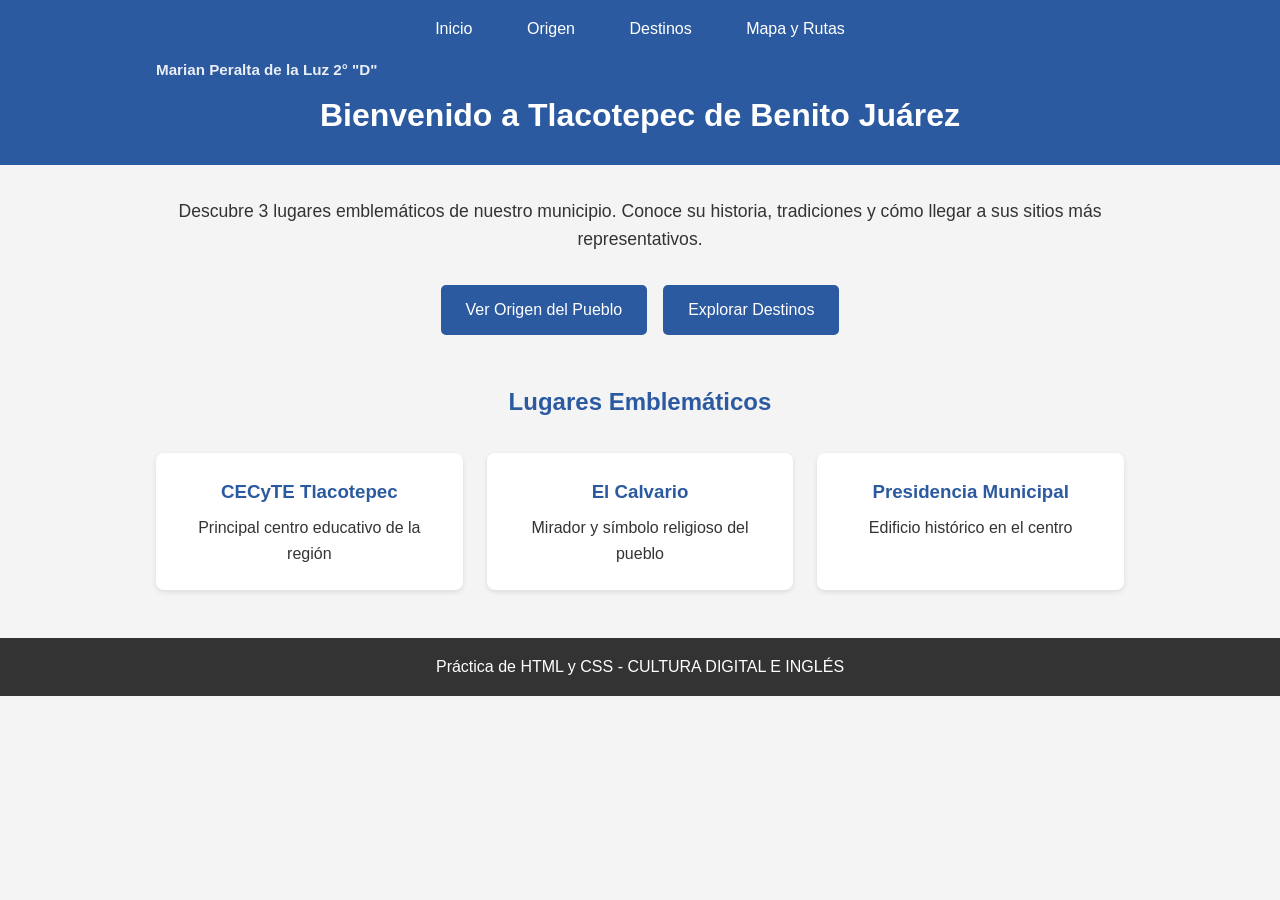
<file: index.html>
<!DOCTYPE html>
<html lang="es">
<head>
    <meta charset="UTF-8">
    <meta name="viewport" content="width=device-width, initial-scale=1.0">
    <title>Tlacotepec - Inicio</title>
    <link rel="stylesheet" href="style.css">
</head>
<body>
    <header>
        <nav class="menu">
            <a href="index.html">Inicio</a>
            <a href="origen.html">Origen</a>
            <a href="destinos.html">Destinos</a>
            <a href="mapa.html">Mapa y Rutas</a>
        </nav>
        <div class="header-contenido">
        <p class="autor"> Marian Peralta de la Luz 2° "D"</p>
        <h1>Bienvenido a Tlacotepec de Benito Juárez</h1>
        </div>
    </header>

    <main>
        <section class="intro">
            <p>Descubre 3 lugares emblemáticos de nuestro municipio. Conoce su historia, tradiciones y cómo llegar a sus sitios más representativos.</p>
            <div class="botones">
                <a href="origen.html" class="boton">Ver Origen del Pueblo</a>
                <a href="destinos.html" class="boton">Explorar Destinos</a>
            </div>
        </section>

        <section class="destacados">
            <h2>Lugares Emblemáticos</h2>
            <div class="grid-destinos">
                <div class="mini-tarjeta">
                    <h3>CECyTE Tlacotepec</h3>
                    <p>Principal centro educativo de la región</p>
                </div>
                <div class="mini-tarjeta">
                    <h3>El Calvario</h3>
                    <p>Mirador y símbolo religioso del pueblo</p>
                </div>
                <div class="mini-tarjeta">
                    <h3>Presidencia Municipal</h3>
                    <p>Edificio histórico en el centro</p>
                </div>
            </div>
        </section>
    </main>

    <footer>
        <p>Práctica de HTML y CSS - CULTURA DIGITAL E INGLÉS</p>
    </footer>
</body>
</html>
</file>
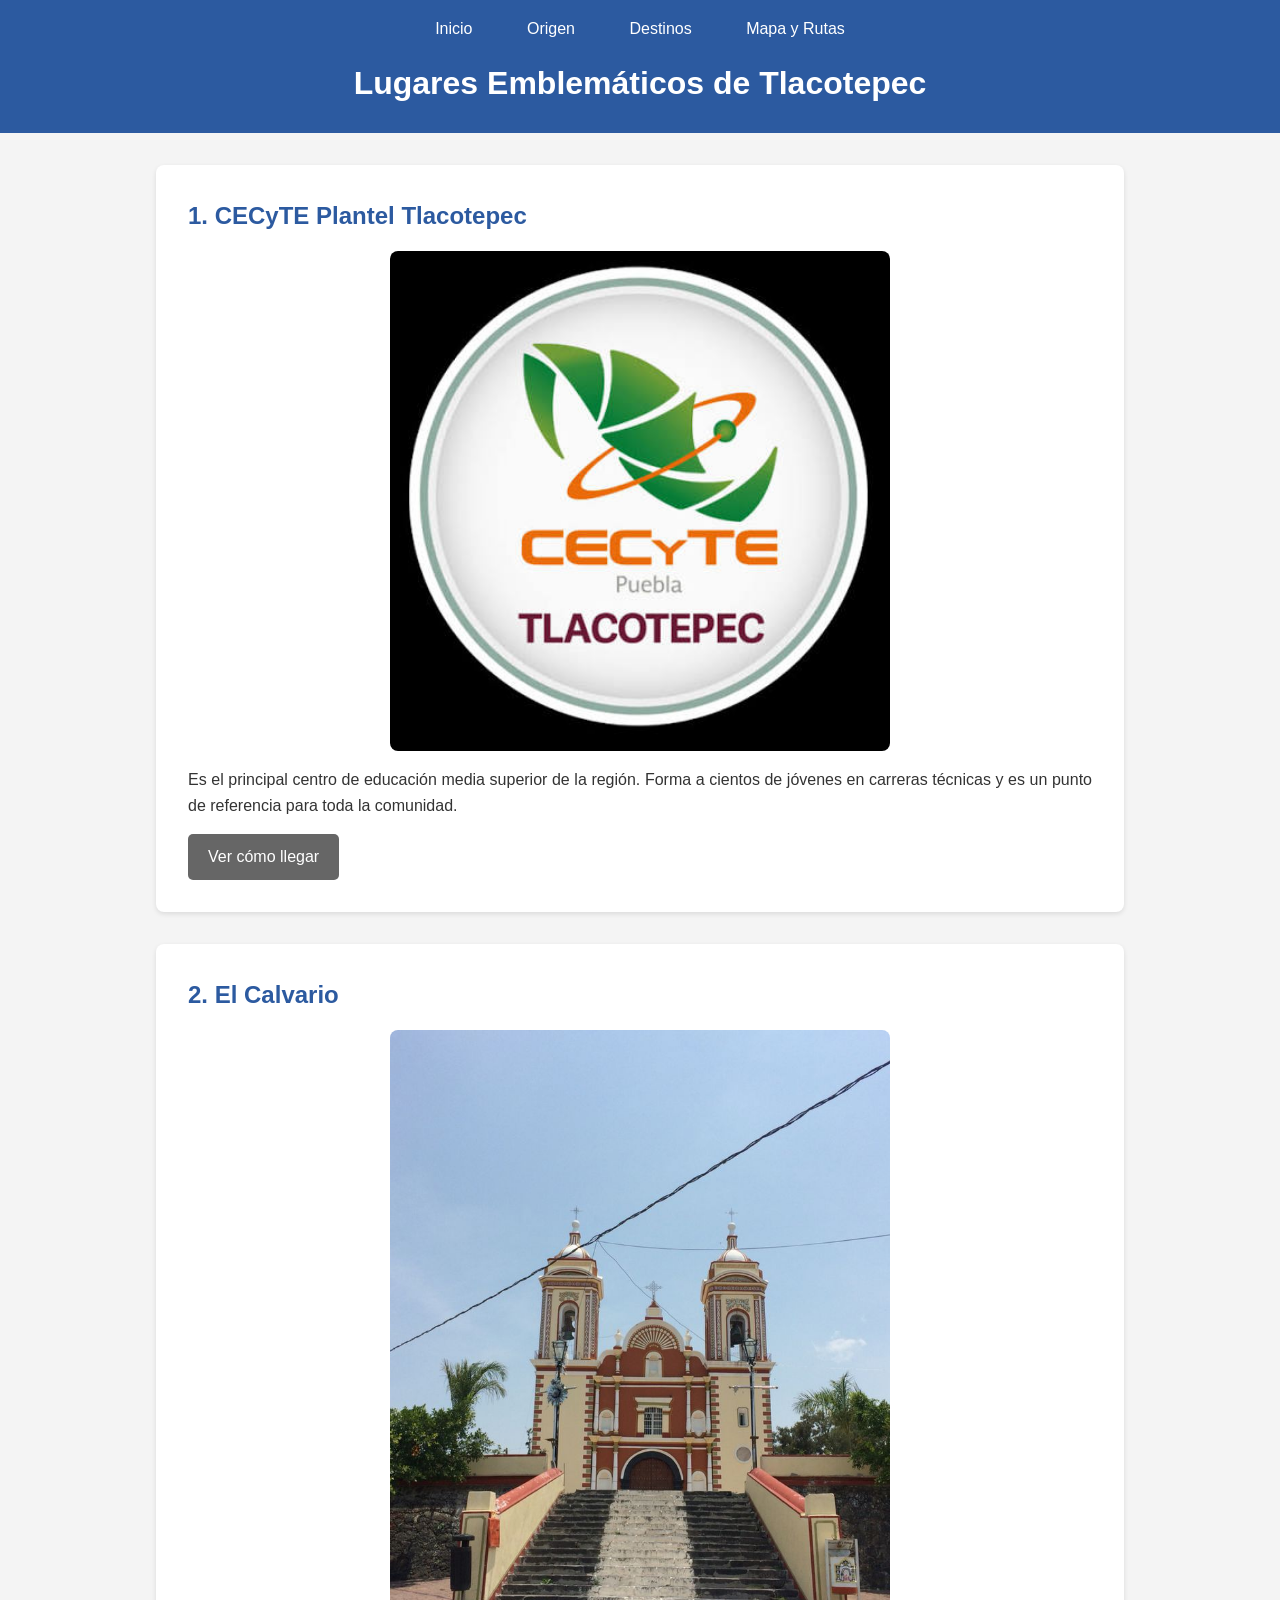
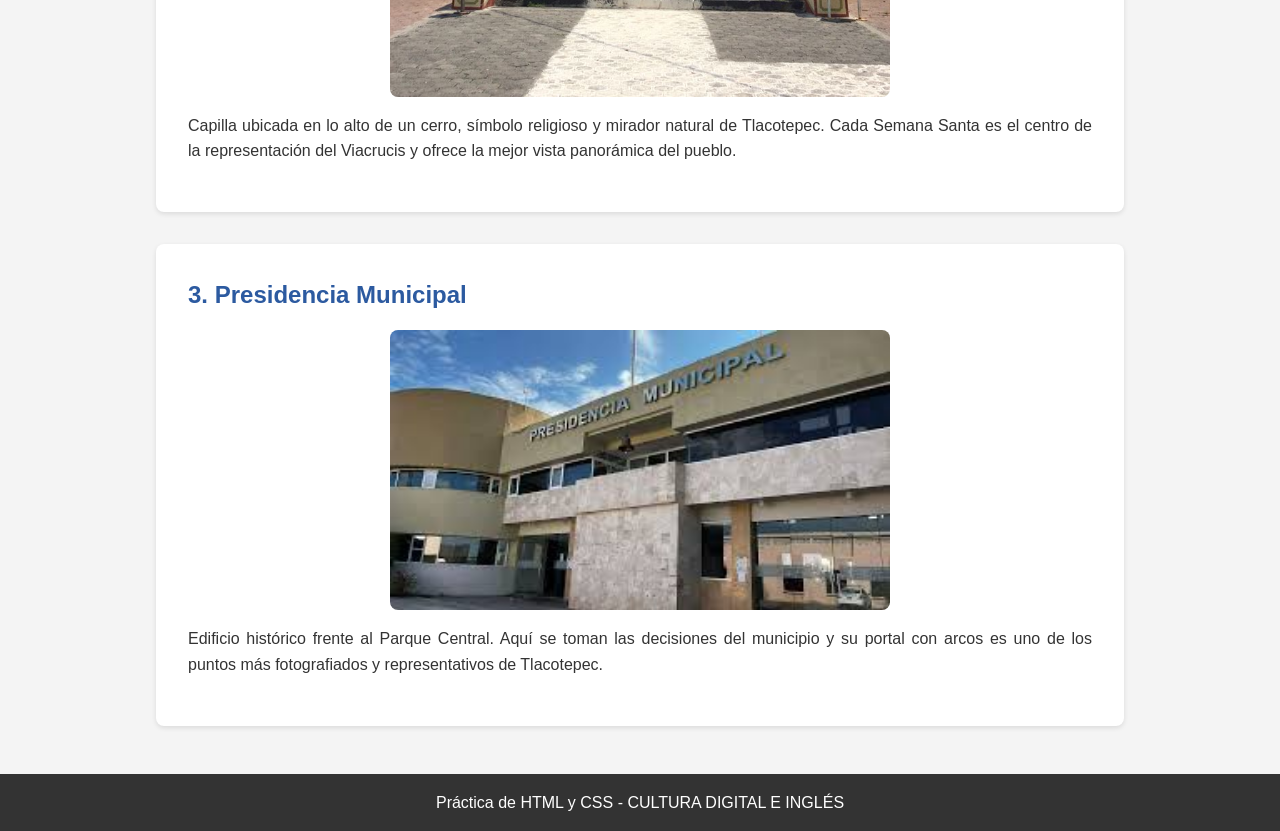
<file: destinos.html>
<!DOCTYPE html>
<html lang="es">
<head>
    <meta charset="UTF-8">
    <meta name="viewport" content="width=device-width, initial-scale=1.0">
    <title>Destinos - Tlacotepec</title>
    <link rel="stylesheet" href="style.css">
</head>
<body>
    <header>
        <nav class="menu">
            <a href="index.html">Inicio</a>
            <a href="origen.html">Origen</a>
            <a href="destinos.html">Destinos</a>
            <a href="mapa.html">Mapa y Rutas</a>
        </nav>
        <h1>Lugares Emblemáticos de Tlacotepec</h1>
    </header>

    <main>
        <section class="tarjeta">
            <h2>1. CECyTE Plantel Tlacotepec</h2>
            <img src="cecyte.jpg" alt="CECyTE Tlacotepec">
            <p>Es el principal centro de educación media superior de la región. Forma a cientos de jóvenes en carreras técnicas y es un punto de referencia para toda la comunidad.</p>
            <a href="mapa.html#cecyte" class="boton-secundario">Ver cómo llegar</a>
        </section>

        <section class="tarjeta">
            <h2>2. El Calvario</h2>
            <img src="calvario.jpg" alt="El Calvario de Tlacotepec">
            <p>Capilla ubicada en lo alto de un cerro, símbolo religioso y mirador natural de Tlacotepec. Cada Semana Santa es el centro de la representación del Viacrucis y ofrece la mejor vista panorámica del pueblo.</p>
        </section>

        <section class="tarjeta">
            <h2>3. Presidencia Municipal</h2>
            <img src="presidencia.jpg" alt="Presidencia Municipal de Tlacotepec">
            <p>Edificio histórico frente al Parque Central. Aquí se toman las decisiones del municipio y su portal con arcos es uno de los puntos más fotografiados y representativos de Tlacotepec.</p>
        </section>
    </main>

    <footer>
        <p>Práctica de HTML y CSS - CULTURA DIGITAL E INGLÉS</p>
    </footer>
</body>
</html>
</file>
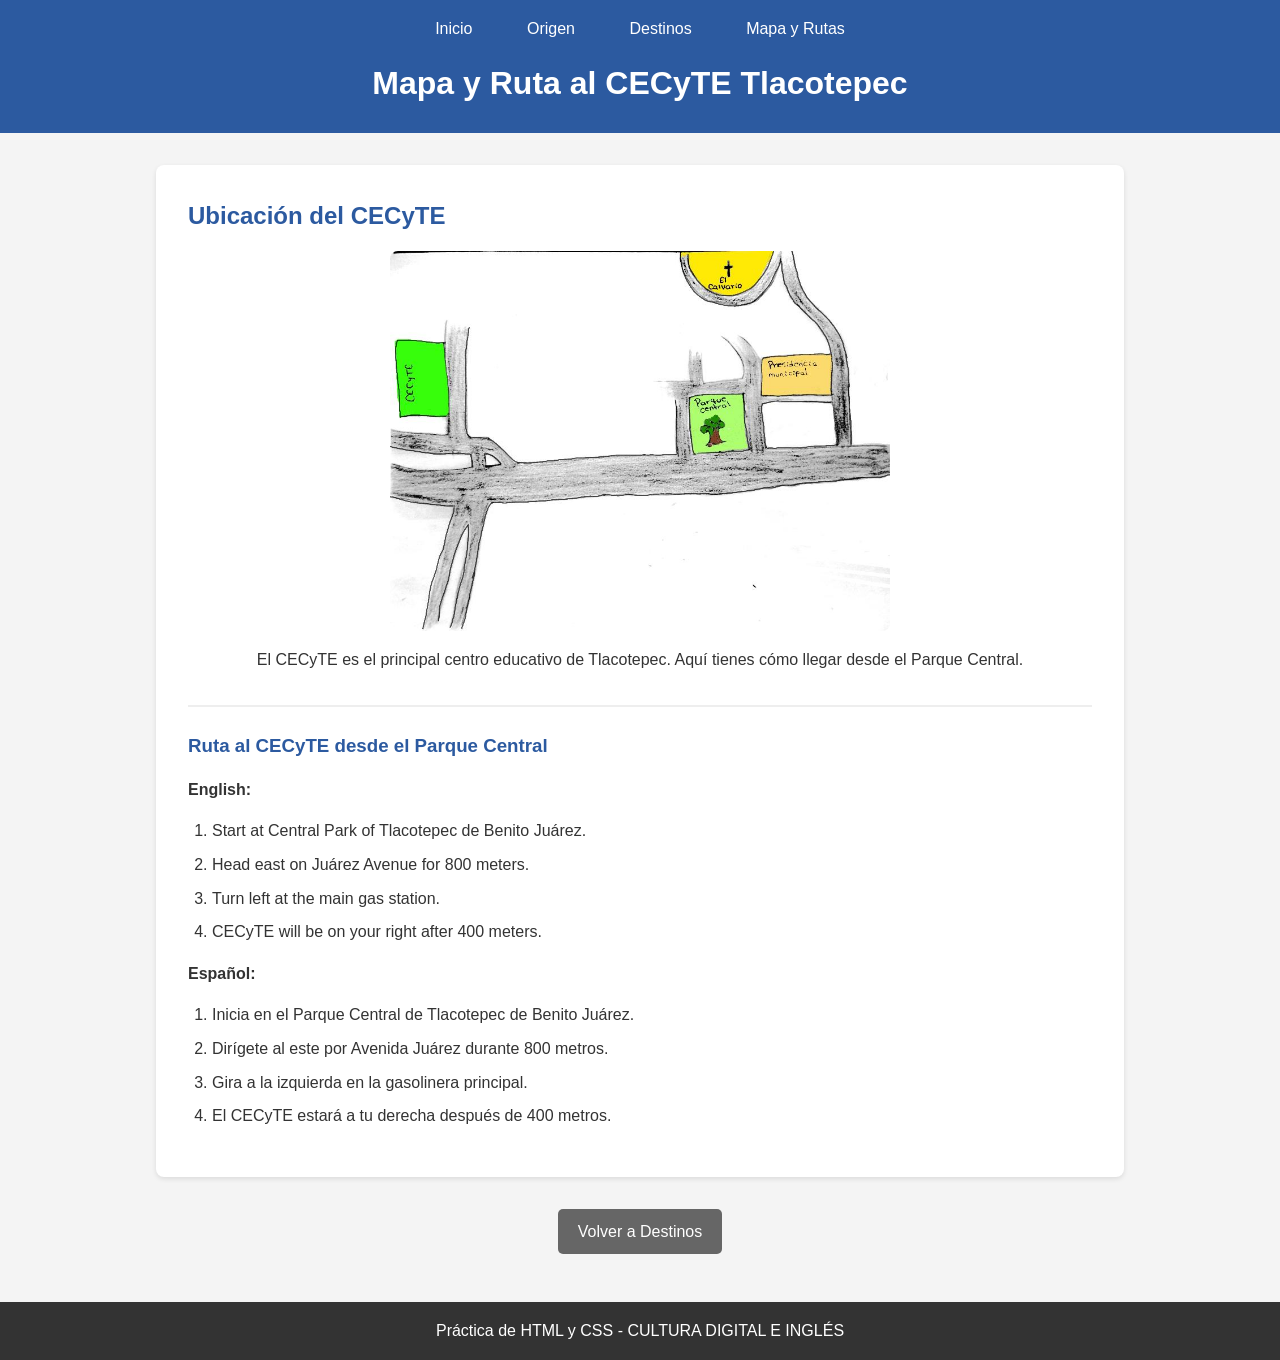
<file: mapa.html>
<!DOCTYPE html>
<html lang="es">
<head>
    <meta charset="UTF-8">
    <meta name="viewport" content="width=device-width, initial-scale=1.0">
    <title>Mapa y Ruta - Tlacotepec</title>
    <link rel="stylesheet" href="style.css">
</head>
<body>
    <header>
        <nav class="menu">
            <a href="index.html">Inicio</a>
            <a href="origen.html">Origen</a>
            <a href="destinos.html">Destinos</a>
            <a href="mapa.html">Mapa y Rutas</a>
        </nav>
        <h1>Mapa y Ruta al CECyTE Tlacotepec</h1>
    </header>

    <main>
        <section class="tarjeta">
            <h2>Ubicación del CECyTE</h2>
            <p style="text-align: center; margin-top: 15px;">
                <img src="mapa.jpg.jpeg" alt="">
                El CECyTE es el principal centro educativo de Tlacotepec. Aquí tienes cómo llegar desde el Parque Central.
            </p>
            
            <div id="cecyte" class="ruta">
                <h3>Ruta al CECyTE desde el Parque Central</h3>
                <p><strong>English:</strong></p>
                <ol>
                    <li>Start at Central Park of Tlacotepec de Benito Juárez.</li>
                    <li>Head east on Juárez Avenue for 800 meters.</li>
                    <li>Turn left at the main gas station.</li>
                    <li>CECyTE will be on your right after 400 meters.</li>
                </ol>
                <p><strong>Español:</strong></p>
                <ol>
                    <li>Inicia en el Parque Central de Tlacotepec de Benito Juárez.</li>
                    <li>Dirígete al este por Avenida Juárez durante 800 metros.</li>
                    <li>Gira a la izquierda en la gasolinera principal.</li>
                    <li>El CECyTE estará a tu derecha después de 400 metros.</li>
                </ol>
            </div>
        </section>

        <div style="text-align: center; margin: 30px;">
            <a href="destinos.html" class="boton-secundario">Volver a Destinos</a>
        </div>
    </main>

    <footer>
        <p>Práctica de HTML y CSS - CULTURA DIGITAL E INGLÉS</p>
    </footer>
</body>
</html>
</file>
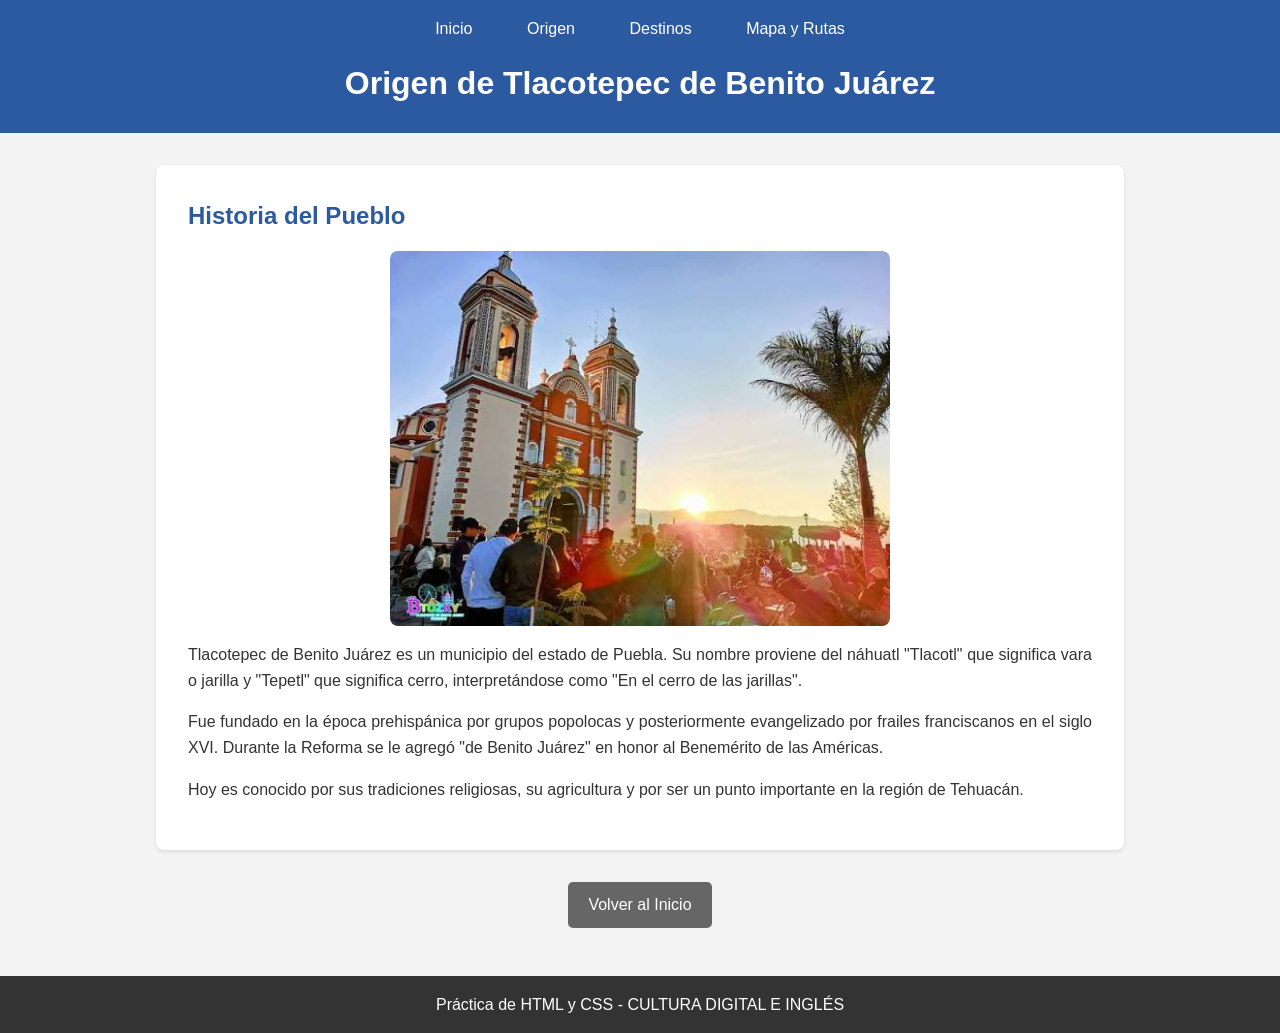
<file: origen.html>
<!DOCTYPE html>
<html lang="es">
<head>
    <meta charset="UTF-8">
    <meta name="viewport" content="width=device-width, initial-scale=1.0">
    <title>Origen - Tlacotepec</title>
    <link rel="stylesheet" href="style.css">
</head>
<body>
    <header>
        <nav class="menu">
            <a href="index.html">Inicio</a>
            <a href="origen.html">Origen</a>
            <a href="destinos.html">Destinos</a>
            <a href="mapa.html">Mapa y Rutas</a>
        </nav>
        <h1>Origen de Tlacotepec de Benito Juárez</h1>
    </header>

    <main>
        <section class="tarjeta">
            <h2>Historia del Pueblo</h2>
            <img src="tlacotepec.jpg" alt="Vista de Tlacotepec de Benito Juárez">
            <p>Tlacotepec de Benito Juárez es un municipio del estado de Puebla. Su nombre proviene del náhuatl "Tlacotl" que significa vara o jarilla y "Tepetl" que significa cerro, interpretándose como "En el cerro de las jarillas".</p>
            <p>Fue fundado en la época prehispánica por grupos popolocas y posteriormente evangelizado por frailes franciscanos en el siglo XVI. Durante la Reforma se le agregó "de Benito Juárez" en honor al Benemérito de las Américas.</p>
            <p>Hoy es conocido por sus tradiciones religiosas, su agricultura y por ser un punto importante en la región de Tehuacán.</p>
        </section>

        <div style="text-align: center; margin: 30px;">
            <a href="index.html" class="boton-secundario">Volver al Inicio</a>
        </div>
    </main>

    <footer>
        <p>Práctica de HTML y CSS - CULTURA DIGITAL E INGLÉS</p>
    </footer>
</body>
</html>
</file>
<file: style.css>
* {
    margin: 0;
    padding: 0;
    box-sizing: border-box;
}

body {
    font-family: Arial, sans-serif;
    line-height: 1.6;
    background-color: #f4f4f4;
    color: #333;
}

header {
    background-color: #2c5aa0;
    color: white;
    padding: 1rem 0;
    text-align: center;
}

.header-contenido {
    max-width: 1000px;
    margin: 0 auto;
    text-align: left;
    padding: 0 1rem;
}

.autor {
    font-size: 0.95rem;
    margin: 0 0 0.3rem 0;
    opacity: 0.9;
    font-weight: bold;
}

.menu {
    margin-bottom: 1rem;
}

.menu a {
    color: white;
    text-decoration: none;
    padding: 10px 20px;
    margin: 0 5px;
    border-radius: 5px;
    transition: background-color 0.3s;
}

.menu a:hover {
    background-color: #1e3f73;
}


h1 {
    font-size: 2rem;
    margin: 0.5rem 0;
    text-align: center;
}

main {
    max-width: 1000px;
    margin: 2rem auto;
    padding: 0 1rem;
}

.intro {
    text-align: center;
    margin-bottom: 3rem;
}

.intro p {
    font-size: 1.1rem;
    margin-bottom: 2rem;
}

.botones {
    display: flex;
    justify-content: center;
    gap: 1rem;
    flex-wrap: wrap;
}

.boton {
    background-color: #2c5aa0;
    color: white;
    padding: 12px 25px;
    text-decoration: none;
    border-radius: 5px;
    transition: background-color 0.3s;
}

.boton:hover {
    background-color: #1e3f73;
}

.boton-secundario {
    background-color: #666;
    color: white;
    padding: 10px 20px;
    text-decoration: none;
    border-radius: 5px;
    display: inline-block;
}

.boton-secundario:hover {
    background-color: #444;
}

.destacados {
    margin-top: 3rem;
}

.destacados h2 {
    text-align: center;
    margin-bottom: 2rem;
    color: #2c5aa0;
}

.grid-destinos {
    display: grid;
    grid-template-columns: repeat(auto-fit, minmax(250px, 1fr));
    gap: 1.5rem;
}

.mini-tarjeta {
    background: white;
    padding: 1.5rem;
    border-radius: 8px;
    box-shadow: 0 2px 5px rgba(0,0,0,0.1);
    text-align: center;
}

.mini-tarjeta h3 {
    color: #2c5aa0;
    margin-bottom: 0.5rem;
}

.tarjeta {
    background: white;
    padding: 2rem;
    border-radius: 8px;
    box-shadow: 0 2px 5px rgba(0,0,0,0.1);
    margin-bottom: 2rem;
}

.tarjeta h2 {
    color: #2c5aa0;
    margin-bottom: 1rem;
}

.tarjeta img {
    width: 100%;
    max-width: 500px;
    height: auto;
    border-radius: 8px;
    margin: 1rem auto;
    display: block;
}

.tarjeta p {
    margin-bottom: 1rem;
    text-align: justify;
}

.ruta {
    margin-top: 2rem;
    padding-top: 1.5rem;
    border-top: 2px solid #eee;
}

.ruta h3 {
    color: #2c5aa0;
    margin-bottom: 1rem;
}

.ruta ol {
    margin-left: 1.5rem;
    margin-bottom: 1rem;
}

.ruta li {
    margin-bottom: 0.5rem;
}

footer {
    background-color: #333;
    color: white;
    text-align: center;
    padding: 1rem;
    margin-top: 3rem;
}

@media (max-width: 600px) {
    .menu a {
        display: block;
        margin: 5px 0;
    }
    
    .botones {
        flex-direction: column;
        align-items: center;
    }
    
    h1 {
        font-size: 1.5rem;
    }
}
</file>
